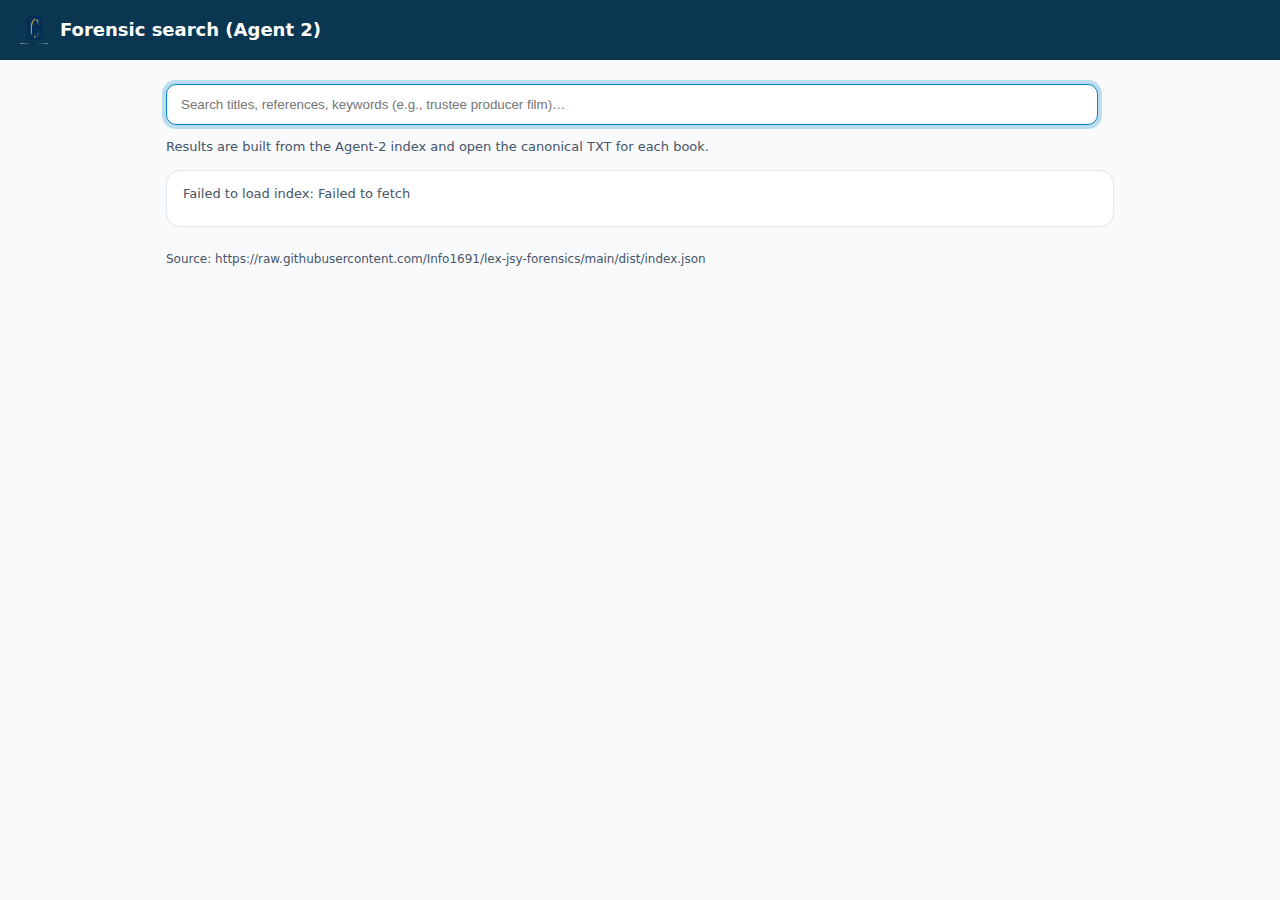
<file: global-search.html>
<!doctype html>
<html lang="en">
<head>
  <meta charset="utf-8" />
  <meta name="viewport" content="width=device-width, initial-scale=1" />
  <title>Trust Law Textbooks — Forensic Search</title>
  <link rel="icon" href="logo.png">
  <style>
    :root{
      --ink:#0f172a; --muted:#475569; --bg:#f8fafc; --card:#ffffff; --brand:#0b4d6d;
      --ring:rgba(2,132,199,.25);
    }
    *{box-sizing:border-box}
    body{margin:0;background:var(--bg);color:var(--ink);font:16px/1.45 system-ui,-apple-system,Segoe UI,Roboto,Ubuntu,"Helvetica Neue",Arial}
    header{background:#0a3651;color:#fff;padding:16px 20px;display:flex;align-items:center;gap:12px}
    header img{width:28px;height:28px}
    header h1{margin:0;font-size:18px;font-weight:600}
    main{max-width:980px;margin:24px auto;padding:0 16px}
    .row{display:flex;gap:16px;align-items:center;flex-wrap:wrap}
    input[type="search"]{
      flex:1;min-width:280px;padding:12px 14px;border:1px solid #cbd5e1;border-radius:10px;background:#fff;
      outline:none;box-shadow:0 1px 0 rgba(0,0,0,.02)
    }
    input[type="search"]:focus{border-color:#0284c7;box-shadow:0 0 0 4px var(--ring)}
    .hint{color:var(--muted);font-size:13px}
    .count{color:var(--muted);font-size:13px;margin-left:auto}
    .card{
      background:var(--card);border:1px solid #e2e8f0;border-radius:14px;padding:14px 16px;
      margin:12px 0;box-shadow:0 1px 2px rgba(0,0,0,.03)
    }
    .title{font-weight:600;margin:0 0 4px 0}
    .meta{color:var(--muted);font-size:13px;margin:0 0 8px 0}
    .chips{display:flex;gap:8px;flex-wrap:wrap;margin-top:6px}
    .chip{font-size:12px;border:1px solid #e2e8f0;border-radius:999px;padding:4px 8px;background:#f8fafc}
    .btn{
      appearance:none;border:0;border-radius:10px;background:var(--brand);color:#fff;
      padding:8px 12px;font-size:14px;cursor:pointer
    }
    .btn.secondary{background:#0a3651}
    .src{margin-top:24px;color:var(--muted);font-size:12px}
  </style>
</head>
<body>
  <header>
    <img src="logo.png" alt="BB">
    <h1>Forensic search (Agent 2)</h1>
  </header>

  <main>
    <div class="row">
      <input id="q" type="search" placeholder="Search titles, references, keywords (e.g., trustee producer film)…" autofocus />
      <div class="count" id="count"></div>
    </div>
    <p class="hint">Results are built from the Agent-2 index and open the canonical TXT for each book.</p>

    <div id="results"></div>

    <p class="src" id="src"></p>
  </main>

<script>
/* ---------- configuration: choose one URL ---------- */
const INDEX_URL =
  // Prefer GitHub Pages if enabled:
  // 'https://info1691.github.io/lex-jsy-forensics/dist/index.json';
  // Otherwise, raw content works too:
  'https://raw.githubusercontent.com/Info1691/lex-jsy-forensics/main/dist/index.json';
/* --------------------------------------------------- */

const $q = document.getElementById('q');
const $res = document.getElementById('results');
const $count = document.getElementById('count');
const $src = document.getElementById('src');

let INDEX = [];

function norm(s){ return String(s||'').toLowerCase(); }

function score(hit, terms){
  // naive scoring: +3 in title, +2 in reference, +1 per keyword match
  let s = 0;
  const t = norm(hit.title), r = norm(hit.reference);
  for(const term of terms){
    if(!term) continue;
    if(t.includes(term)) s += 3;
    if(r.includes(term)) s += 2;
    if(Array.isArray(hit.keywords)){
      for(const k of hit.keywords) if(norm(k).includes(term)) s += 1;
    }
  }
  return s;
}

function render(list){
  $res.innerHTML = '';
  $count.textContent = list.length ? `${list.length} result${list.length>1?'s':''}` : '0 results';
  for(const it of list){
    const card = document.createElement('div');
    card.className = 'card';
    card.innerHTML = `
      <p class="title">${it.title}</p>
      <p class="meta">${(it.jurisdiction||'').toUpperCase()} • ${it.year||''} • ${it.reference||''}</p>
      <div class="chips">${(it.keywords||[]).slice(0,12).map(k=>`<span class="chip">${k}</span>`).join('')}</div>
      <div style="margin-top:10px;display:flex;gap:8px;flex-wrap:wrap">
        <a class="btn" href="${it.url_txt}" target="_blank" rel="noopener">Open TXT</a>
      </div>
    `;
    $res.appendChild(card);
  }
}

async function boot(){
  $src.textContent = `Source: ${INDEX_URL}`;
  try{
    const res = await fetch(INDEX_URL, {cache:'no-store'});
    const data = await res.json();
    INDEX = Array.isArray(data) ? data : [];
    render(INDEX);
  }catch(e){
    $res.innerHTML = `<div class="card"><p class="meta">Failed to load index: ${e.message}</p></div>`;
  }
}

$q.addEventListener('input', () => {
  const q = norm($q.value).trim();
  if(!q){ render(INDEX); return; }
  const terms = q.split(/\s+/).filter(Boolean);
  const hits = INDEX
    .map(item => ({ item, s: score(item, terms)}))
    .filter(x => x.s > 0)
    .sort((a,b)=>b.s-a.s)
    .map(x => x.item);
  render(hits);
});

boot();
</script>
</body>
</html>
</file>
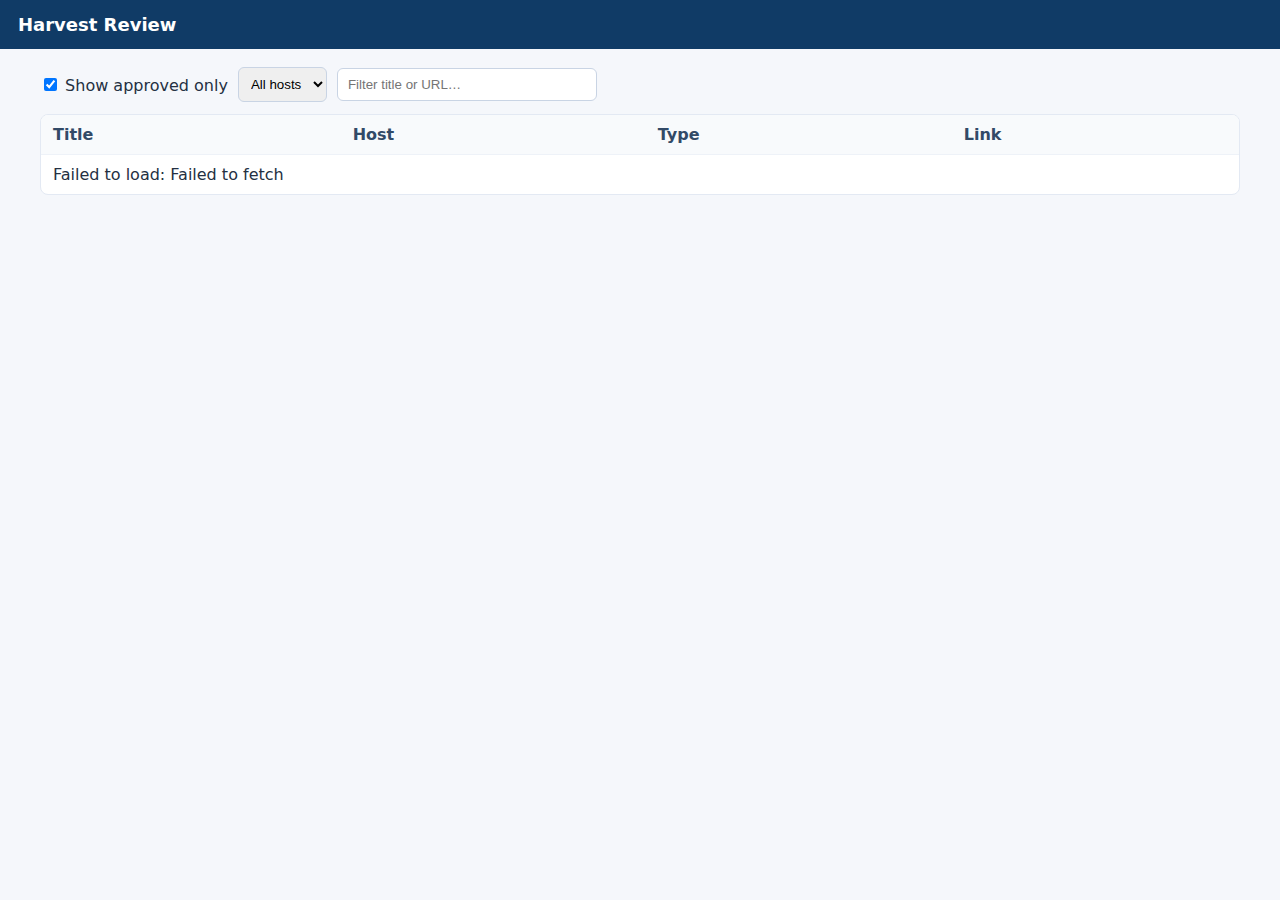
<file: harvest-review.html>
<!doctype html>
<meta charset="utf-8">
<title>Harvest Review</title>
<meta name="viewport" content="width=device-width, initial-scale=1">
<style>
  body{font-family:system-ui,-apple-system,Segoe UI,Roboto,Helvetica,Arial,sans-serif;margin:0;background:#f5f7fb;color:#243042}
  header{background:#103b66;color:#fff;padding:14px 18px;display:flex;gap:12px;align-items:center}
  header h1{font-size:18px;margin:0;font-weight:600}
  main{max-width:1200px;margin:18px auto;padding:0 16px}
  .controls{display:flex;flex-wrap:wrap;gap:10px;align-items:center;margin-bottom:12px}
  input[type="search"]{padding:8px 10px;border:1px solid #c9d4e4;border-radius:6px;min-width:260px}
  select{padding:8px;border:1px solid #c9d4e4;border-radius:6px}
  .count{margin-left:auto;color:#51627a}
  table{width:100%;border-collapse:separate;border-spacing:0;background:#fff;border:1px solid #e3e9f3;border-radius:8px;overflow:hidden}
  th,td{padding:10px 12px;border-bottom:1px solid #eef2f8;vertical-align:top}
  th{background:#f8fafc;text-align:left;color:#324a67;font-weight:600}
  tr:last-child td{border-bottom:none}
  .tag{display:inline-block;font-size:12px;border:1px solid #d7e3f3;border-radius:999px;padding:2px 8px;margin-left:6px;color:#51627a;background:#f4f8ff}
  a{color:#0b63ce;text-decoration:none} a:hover{text-decoration:underline}
</style>
<header>
  <h1>Harvest Review</h1>
</header>
<main>
  <div class="controls">
    <label><input id="approvedOnly" type="checkbox" checked> Show approved only</label>
    <select id="hostFilter"><option value="">All hosts</option></select>
    <input id="q" type="search" placeholder="Filter title or URL…">
    <span class="count" id="count"></span>
  </div>
  <table id="tbl">
    <thead><tr><th>Title</th><th>Host</th><th>Type</th><th>Link</th></tr></thead>
    <tbody></tbody>
  </table>
</main>
<script>
const INDEX_BASE = 'https://info1691.github.io/law-index/'; // <- change owner if needed

const els = {
  approved: document.getElementById('approvedOnly'),
  host:     document.getElementById('hostFilter'),
  q:        document.getElementById('q'),
  tbl:      document.querySelector('#tbl tbody'),
  count:    document.getElementById('count'),
};

async function fetchJSON(u){ const r=await fetch(u); if(!r.ok) throw new Error(u+': '+r.status); return r.json(); }

let items = [], hosts = [];
async function load(){
  const cat = els.approved.checked ? 'harvest/catalog-approved.json' : 'harvest/catalog.json';
  const list = await fetchJSON(INDEX_BASE + cat);
  // list is [{title, subtitle, url}]
  items = list.map(x => ({
    title: x.title || x.url,
    url:   new URL(x.url, INDEX_BASE).href,
    host:  (x.subtitle||'').split(' — ')[0] || (new URL(x.url, INDEX_BASE)).host,
    type:  /\.pdf(\?|#|$)/i.test(x.url) ? 'PDF' : 'TXT'
  }));
  hosts = Array.from(new Set(items.map(i=>i.host))).sort();
  els.host.innerHTML = '<option value="">All hosts</option>' +
                       hosts.map(h=>`<option value="${h}">${h}</option>`).join('');
  render();
}

function render(){
  const q = els.q.value.trim().toLowerCase();
  const h = els.host.value;
  const rows = items.filter(i =>
    (!h || i.host===h) &&
    (!q || i.title.toLowerCase().includes(q) || i.url.toLowerCase().includes(q))
  );
  els.count.textContent = `${rows.length} item${rows.length===1?'':'s'}`;
  els.tbl.innerHTML = rows.map(i => `
    <tr>
      <td>${escapeHtml(i.title)}</td>
      <td>${i.host}</td>
      <td>${i.type}<span class="tag">harvest</span></td>
      <td><a href="${i.url}" target="_blank" rel="noopener">Open</a></td>
    </tr>`).join('') || `<tr><td colspan="4">No items.</td></tr>`;
}

function escapeHtml(s){ return String(s).replace(/[&<>"']/g, m => ({'&':'&amp;','<':'&lt;','>':'&gt;','"':'&quot;',"'":'&#39;'}[m])); }

['change','keyup'].forEach(ev=>{
  els.approved.addEventListener(ev, load);
  els.host.addEventListener(ev, render);
  els.q.addEventListener(ev, render);
});

load().catch(e=>{ els.tbl.innerHTML = `<tr><td colspan="4">Failed to load: ${e.message}</td></tr>`; });
</script>
</file>
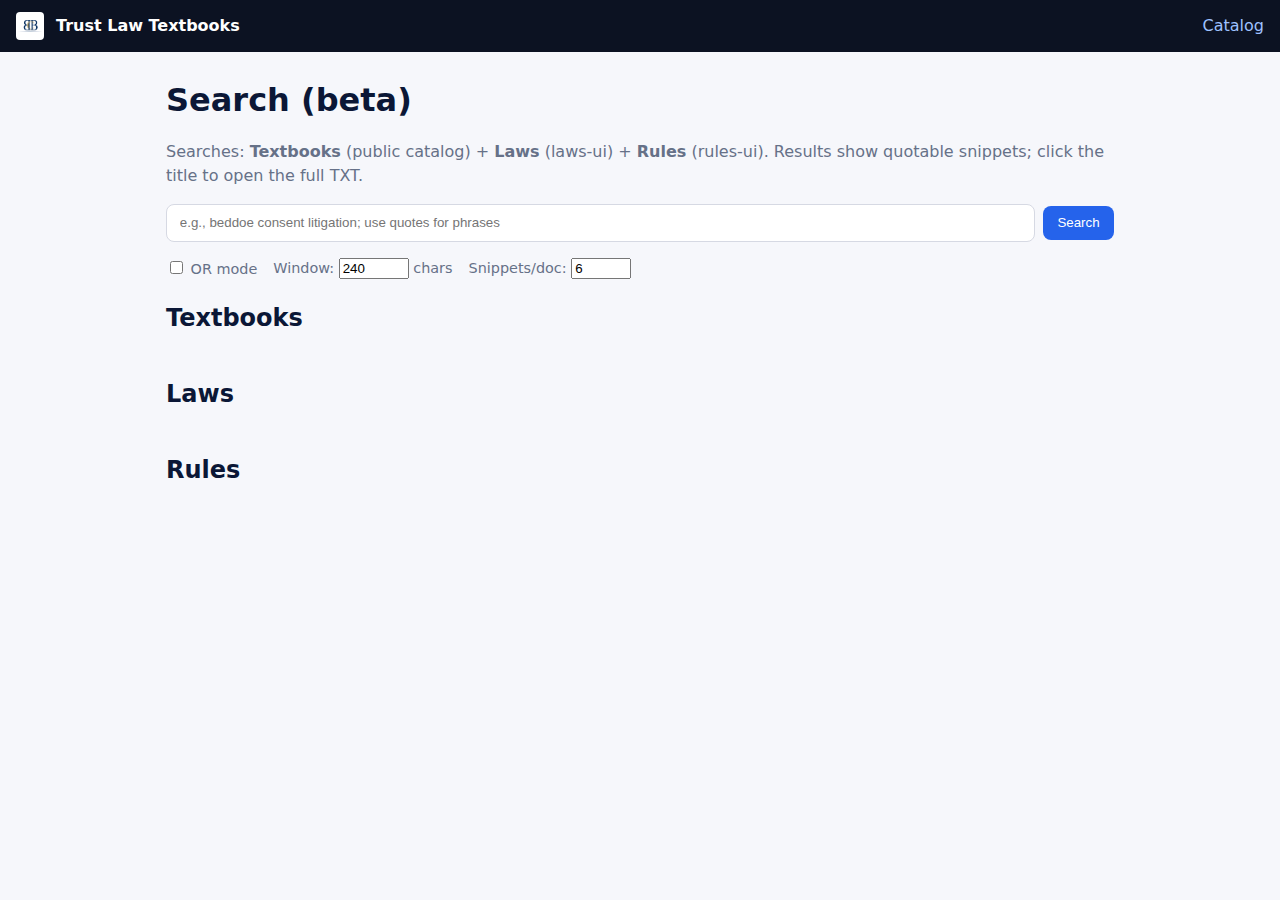
<file: search.html>
<!doctype html>
<html lang="en">
<head>
  <meta charset="utf-8" />
  <meta name="viewport" content="width=device-width, initial-scale=1" />
  <title>Trust Law Textbooks — Search (beta)</title>
  <link rel="icon" href="/logo.png" />
  <style>
    :root { --ink:#0b1736; --muted:#667188; --card:#ffffff; --bg:#f6f7fb; --accent:#2563eb; }
    *{box-sizing:border-box}
    body{margin:0;background:var(--bg);color:var(--ink);font:16px/1.5 system-ui,-apple-system,Segoe UI,Roboto,Inter,Arial}
    header{display:flex;align-items:center;gap:.75rem;padding:12px 16px;background:#0c1222;color:#fff;position:sticky;top:0;z-index:2}
    header img{height:28px;width:28px;object-fit:contain;background:#fff;border-radius:4px;padding:2px}
    header .brand{font-weight:700}
    header a{color:#9ec1ff;text-decoration:none}
    main{max-width:980px;margin:24px auto;padding:0 16px}
    h1{margin:.25rem 0 1rem}
    .muted{color:var(--muted)}
    .bar{display:flex;gap:.5rem;align-items:center;margin:.75rem 0 1rem}
    .bar input[type=text]{flex:1;padding:.65rem .8rem;border:1px solid #d6d9e3;border-radius:8px;background:#fff}
    .bar button{padding:.6rem .9rem;border:0;border-radius:8px;background:var(--accent);color:#fff;cursor:pointer}
    .opts{display:flex;align-items:center;gap:1rem;color:var(--muted);font-size:.9rem;margin-bottom:1rem}
    section{margin:18px 0}
    .results{display:grid;gap:12px}
    .card{background:var(--card);border:1px solid #e6e8f0;border-radius:10px;padding:14px 14px 10px}
    .title{font-weight:700;margin-bottom:6px}
    .meta{color:var(--muted);font-size:.88rem;margin-bottom:8px}
    .snip{display:block;margin:6px 0;padding:8px;border-left:3px solid #e8ebf5;background:#fafbff;border-radius:6px}
    mark{background:#fff59d}
    .error{color:#c0392b;white-space:pre-wrap}
    .pill{display:inline-block;font-size:.78rem;background:#eef2ff;color:#334155;border:1px solid #c7d2fe;border-radius:999px;padding:.15rem .5rem;margin-right:.4rem}
    .btn-txt{display:inline-block;margin-top:.4rem;padding:.25rem .45rem;border:1px solid #cad1e1;border-radius:999px;text-decoration:none;color:#334155;background:#fff;font-size:.8rem}
  </style>
</head>
<body>
  <header>
    <img src="/logo.png" alt="Logo" />
    <div class="brand">Trust Law Textbooks</div>
    <div style="margin-left:auto"><a href="/index.html">Catalog</a></div>
  </header>

  <main>
    <h1>Search (beta)</h1>
    <p class="muted">Searches: <strong>Textbooks</strong> (public catalog) + <strong>Laws</strong> (laws-ui) + <strong>Rules</strong> (rules-ui).
      Results show quotable snippets; click the title to open the full TXT.</p>

    <form id="qform" class="bar" autocomplete="off">
      <input id="q" type="text" placeholder="e.g., beddoe consent litigation; use quotes for phrases" />
      <button id="go" type="button">Search</button>
    </form>

    <div class="opts">
      <label><input id="ormode" type="checkbox" /> OR mode</label>
      <label>Window: <input id="win" type="number" value="240" style="width:70px"> chars</label>
      <label>Snippets/doc: <input id="snips" type="number" value="6" style="width:60px"></label>
      <span id="counts" class="muted"></span>
    </div>

    <section>
      <h2>Textbooks</h2>
      <div id="textbooks" class="results"></div>
    </section>

    <section>
      <h2>Laws</h2>
      <div id="laws" class="results"></div>
    </section>

    <section>
      <h2>Rules</h2>
      <div id="rules" class="results"></div>
    </section>
  </main>

  <script src="/search.js"></script>
</body>
</html>
</file>
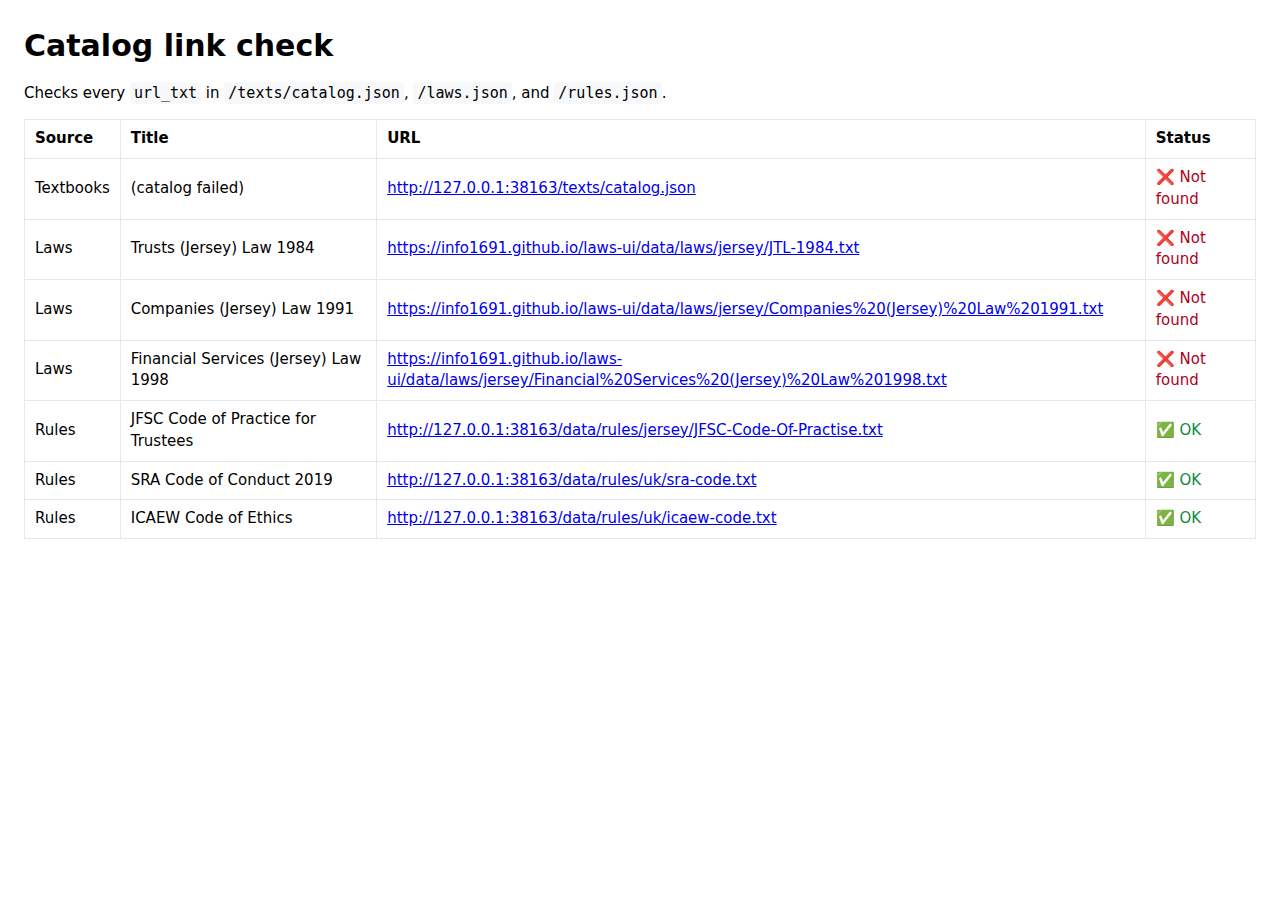
<file: texts/check-links.html>
<!doctype html>
<meta charset="utf-8">
<title>Catalog link check</title>
<style>
  body{font:15px system-ui,-apple-system,Segoe UI,Roboto,Arial;margin:24px;line-height:1.45}
  h1{margin:0 0 12px}
  .ok{color:#128a41}
  .err{color:#b00020}
  table{border-collapse:collapse;width:100%;margin:12px 0}
  th,td{border:1px solid #e5e9ef;padding:8px 10px;text-align:left}
  code{background:#f6f8fa;padding:2px 4px;border-radius:4px}
</style>
<h1>Catalog link check</h1>
<p>Checks every <code>url_txt</code> in <code>/texts/catalog.json</code>, <code>/laws.json</code>, and <code>/rules.json</code>.</p>
<table id="tbl">
  <thead><tr><th>Source</th><th>Title</th><th>URL</th><th>Status</th></tr></thead>
  <tbody></tbody>
</table>
<script>
(async()=>{
  const body = document.querySelector('#tbl tbody');
  const cats = [
    {name:'Textbooks', url:'/texts/catalog.json'},
    {name:'Laws',      url:'/laws.json'},
    {name:'Rules',     url:'/rules.json'},
  ];
  const toAbs = p => /^https?:\/\//.test(p) ? p : new URL(p.startsWith('/')?p:'/'+p.replace(/^\.?\//,''), location.origin).href;
  const row = (src, title, url, ok) => {
    const tr = document.createElement('tr');
    tr.innerHTML = `<td>${src}</td><td>${title||''}</td>
      <td><a href="${url}" target="_blank" rel="noopener">${url}</a></td>
      <td class="${ok?'ok':'err'}">${ok?'✅ OK':'❌ Not found'}</td>`;
    body.appendChild(tr);
  };
  for (const c of cats) {
    let data;
    try { const r = await fetch(c.url); data = await r.json(); }
    catch { data = []; row(c.name,'(catalog failed)', location.origin + c.url, false); continue; }
    for (const it of data) {
      const u = toAbs(it.url_txt||'');
      try { const r = await fetch(u, { method:'HEAD' }); row(c.name,it.title||it.reference,u,r.ok); }
      catch { row(c.name,it.title||it.reference,u,false); }
    }
  }
})();
</script>
</file>
